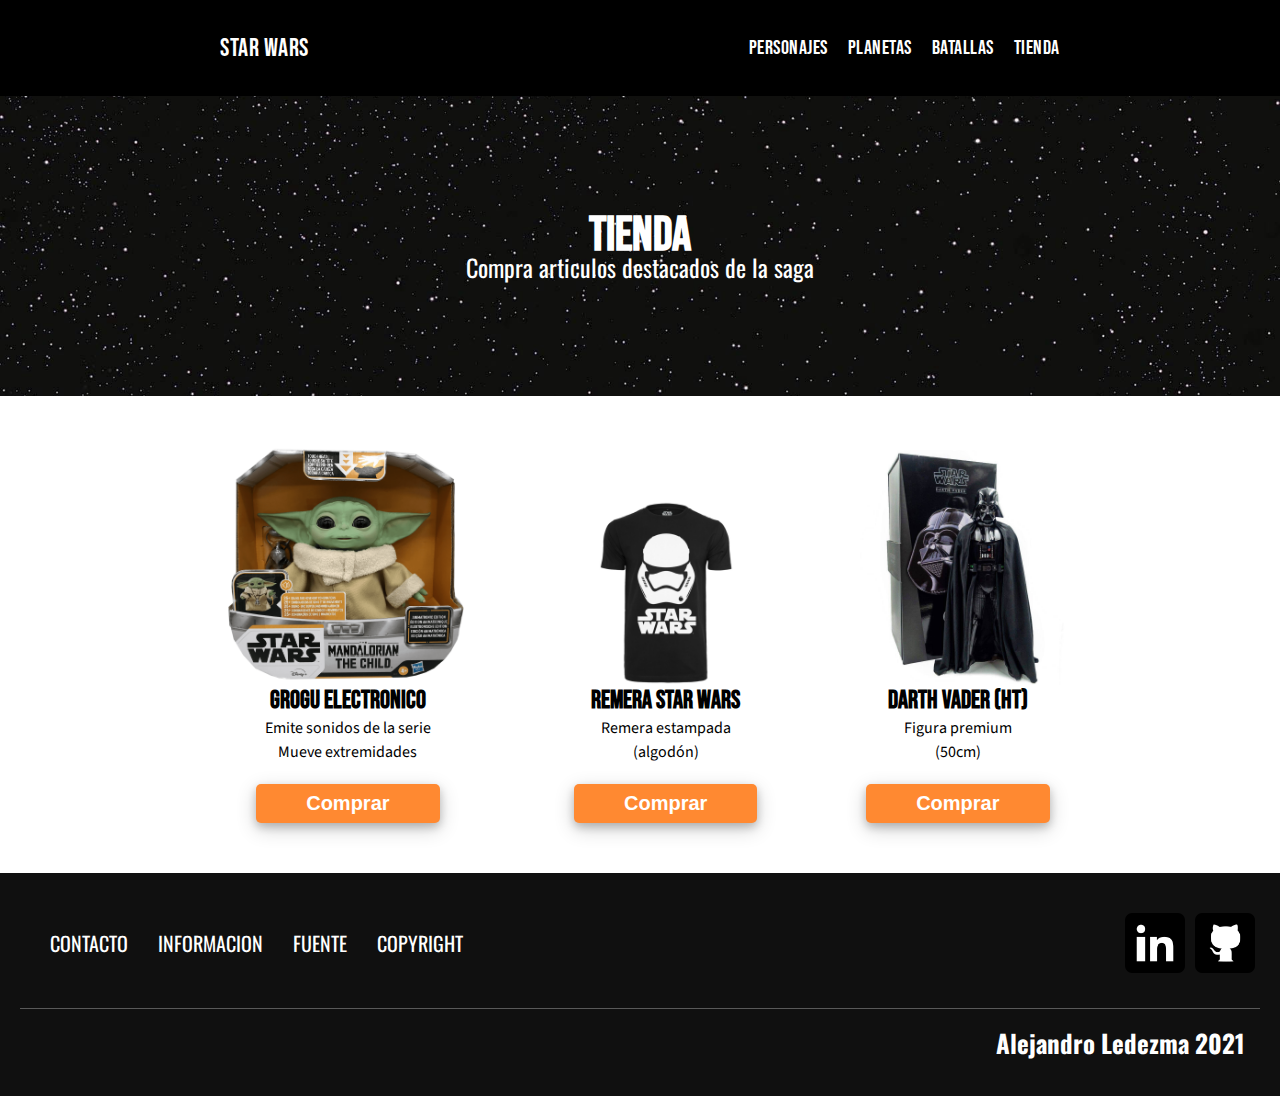
<file: productos.html>
<!DOCTYPE html>
<html lang="en">
<head>
    <meta charset="UTF-8">
    <meta http-equiv="X-UA-Compatible" content="IE=edge">
    <meta name="viewport" content="width=device-width, initial-scale=1.0">
    <meta name="description" content="Star Wars">
    <meta name="keywords" content="star wars, darth vader, obi-wan, Skywalker, la fuerza, yoda, planetas, batallas">
    <link rel="icon" type="image/png" href="img/storm.png">
    <link rel="preconnect" href="https://fonts.googleapis.com">
    <link rel="preconnect" href="https://fonts.gstatic.com" crossorigin>
    <link href="https://fonts.googleapis.com/css2?family=Bebas+Neue&display=swap" rel="stylesheet">
    <link href="https://fonts.googleapis.com/css2?family=Oswald:wght@300&display=swap" rel="stylesheet">
    <link href="https://fonts.googleapis.com/css2?family=Source+Sans+Pro&display=swap" rel="stylesheet">
    <link rel="stylesheet" href="/sass-live-compiler/estilos/main.css">
    
    <title>Tienda | Star Wars</title>
</head>
    <body>
        <header class="header">
            <a href="index.html" class="header_logo">Star Wars</a>
            <nav class="nav">
                <ul class="nav_ul">
                    <li class="nav_ul_li"><a href="personajes.html"> Personajes</a></li>
                    <li class="nav_ul_li"><a href="planetas.html"> Planetas</a></li>
                    <li class="nav_ul_li"><a href="batallas.html"> Batallas</a></li>
                    <li class="nav_ul_li"><a href="productos.html"> Tienda</a></li>
                </ul>
            </nav>
        </header>
        <main class="main_personajes">
            <img src="img/sw b.jpeg" alt="">
          <div class="main_personajes_texto">
            <h1 class="main_personajes_h1_black">TIENDA</h1>
            <P class="main_personajes_p_black">Compra articulos destacados de la saga</P>
          </div>
      </main>

        <!--inicio de cards-->
       
        <section class="flex-product">
            <div class="img-product">
                <img src="img/grogu.png" alt="shoes" class="borderImage">
                <h3 class="img-product-h3">Grogu electronico</h3>
                <p class="itemsProduct">Emite sonidos de la serie <br> Mueve extremidades</p>
                <button name="boton" class="botonDeco2">Comprar</button>
            </div>
            <div class="img-product">
                <img src="/img/tshirt-star-wars-trooper.jpg" alt="reloj" class="borderImage">
                <h3 class="img-product-h3">Remera Star Wars</h3>
                <p class="itemsProduct">Remera estampada <br> (algodón)</p>
                <button name="boton" class="botonDeco2">Comprar</button>
            </div>
            <div class="img-product">
                <img src="/img/128305787_406697887140821_6340202350854124208_n_66ce159f716f427a93abf21bd7b5f5b5.jpg" alt="remera" class="borderImage">
                <h3 class="img-product-h3">Darth Vader (HT)</h3>
                <p class="itemsProduct">Figura premium <br> (50cm)</p>
                <button name="boton" class="botonDeco2">Comprar</button>
            </div>
        </section>
        <footer class="footer">
            <div class="footer_div">
                <ul class="footer_div_ul">
                    <li class="footer_div_li">CONTACTO</li>
                    <li class="footer_div_li">INFORMACION</li>
                    <li class="footer_div_li">FUENTE</li>
                    <li class="footer_div_li">COPYRIGHT</li>
                </ul>
                <div class="footer_div" >
                    <img class="footer-icon" src="img/linkedin.png" alt="Linkedin">
                    <img class="footer-icon" src="img/github.png" alt="">
                </div>
            </div>
            <div class="footer_div2" id="footer-name">
                <h5>Alejandro Ledezma 2021</h5>
            </div>
        </footer>
    </body> 
</html>
</file>
<file: sass-live-compiler/estilos/main.css>
/* batallas*/
@import url("https://fonts.googleapis.com/css2?family=Poppins:wght@200;300;400;600&display=swap");
.batallas-vs {
  width: 100%;
  display: none;
}

.batallas-container {
  display: none;
}

.section1-batallas-mobile {
  display: -webkit-box;
  display: -ms-flexbox;
  display: flex;
  text-align: center;
  margin-top: 20px;
  font-family: 'Bebas Neue', cursive;
  -webkit-box-align: center;
      -ms-flex-align: center;
          align-items: center;
  -webkit-box-pack: center;
      -ms-flex-pack: center;
          justify-content: center;
  font-size: 7vw;
}

.section1-batallas-mobile P {
  opacity: 60%;
  margin-left: 15px;
  margin-right: 15px;
}

.batallas-video {
  max-width: 560px;
  margin: auto;
}

.batallas-video-container {
  height: 0px;
  width: 100%;
  max-width: 560px;
  padding-top: 56.25%;
  position: relative;
}

.iframe-batallas {
  position: absolute;
  height: 100%;
  width: 100%;
  top: 0px;
  left: 0px;
}

.video-description {
  display: -webkit-box;
  display: -ms-flexbox;
  display: flex;
  -webkit-box-pack: center;
      -ms-flex-pack: center;
          justify-content: center;
  margin-right: auto;
  margin-left: auto;
  width: 90%;
  margin-top: 20px;
}

/*batallas mobile*/
.div-batallas-mobile {
  width: 100%;
  display: -webkit-box;
  display: -ms-flexbox;
  display: flex;
  -webkit-box-orient: vertical;
  -webkit-box-direction: normal;
      -ms-flex-direction: column;
          flex-direction: column;
  -webkit-box-pack: center;
      -ms-flex-pack: center;
          justify-content: center;
  -webkit-box-align: center;
      -ms-flex-align: center;
          align-items: center;
  text-align: center;
  background-color: black;
}

.div-batallas-mobile button {
  width: 80%;
  height: 100px;
  margin-top: 25px;
  text-decoration: none;
  list-style: none;
  background-color: #F08F0B;
  border-radius: 7px;
  border: none;
  margin-bottom: 3rem;
}

.div-batallas-mobile a {
  list-style-type: none;
  text-decoration: none;
  color: black;
  font-family: 'Bebas Neue', cursive;
  font-size: 1.8em;
}

.div-batallas-mobile-img {
  width: 50%;
}

.div-batallas-mobile-p {
  font-family: 'Bebas Neue', cursive;
  font-size: 2em;
  color: white;
  margin-top: 2rem;
}

.div-batallas-mobile-H5 {
  font-size: 2.1em;
  font-family: 'Bebas Neue', cursive;
  color: #F08F0B;
}

#div-batallas-mobile-text {
  width: 80%;
  text-align: start;
  font-family: 'Oswald', sans-serif;
  font-size: 1.5em;
  color: white;
  border-top: 1px solid #595959;
}

* {
  margin: 0;
  padding: 0px;
}

html {
  scroll-behavior: smooth;
}

/*navs*/
.nav_ul_li a {
  text-decoration: none;
  list-style-type: none;
  color: white;
}

/* index mobile */
.header {
  display: -webkit-box;
  display: -ms-flexbox;
  display: flex;
  -webkit-box-pack: justify;
      -ms-flex-pack: justify;
          justify-content: space-between;
  background-color: black;
  height: 5rem;
  color: white;
  font-family: 'Bebas Neue', cursive;
  font-size: 20px;
  letter-spacing: 0.5px;
}

.nav_ul_li {
  text-decoration: none;
  list-style-type: none;
  color: white;
  font-family: 'Bebas Neue', cursive;
}

a:hover {
  color: #f2ae0a;
}

.header_logo {
  font-size: 25px;
}

.header {
  display: -webkit-box;
  display: -ms-flexbox;
  display: flex;
  -webkit-box-pack: center;
      -ms-flex-pack: center;
          justify-content: center;
  -webkit-box-align: center;
      -ms-flex-align: center;
          align-items: center;
  -webkit-box-orient: vertical;
  -webkit-box-direction: normal;
      -ms-flex-direction: column;
          flex-direction: column;
  height: 8rem;
  padding: 3rem;
  text-align: center;
}

.nav_ul {
  display: -webkit-box;
  display: -ms-flexbox;
  display: flex;
  -webkit-box-orient: vertical;
  -webkit-box-direction: normal;
      -ms-flex-direction: column;
          flex-direction: column;
  margin-top: 25px;
}

.nav_ul li {
  margin-top: 8px;
}

.header .header_logo {
  text-decoration: none;
  color: white;
}

.main {
  display: -webkit-box;
  display: -ms-flexbox;
  display: flex;
  -webkit-box-orient: vertical;
  -webkit-box-direction: normal;
      -ms-flex-direction: column;
          flex-direction: column;
  -webkit-box-pack: center;
      -ms-flex-pack: center;
          justify-content: center;
  -webkit-box-align: center;
      -ms-flex-align: center;
          align-items: center;
  background-color: white;
  width: 100%;
  color: black;
}

.main_img {
  display: none;
}

.mobile_main_img {
  display: block;
  width: 30%;
}

.main_div {
  text-align: center;
  display: -webkit-box;
  display: -ms-flexbox;
  display: flex;
  -webkit-box-orient: vertical;
  -webkit-box-direction: normal;
      -ms-flex-direction: column;
          flex-direction: column;
  -webkit-box-align: center;
      -ms-flex-align: center;
          align-items: center;
}

.main_h1 {
  font-family: 'Bebas Neue', cursive;
}

.main_p {
  font-family: 'Oswald', sans-serif;
  width: 50%;
  font-size: 20px;
}

.boton-main {
  display: none;
}

.section_index_1 {
  width: 100%;
  background-color: black;
  padding-top: 4rem;
  padding-bottom: 4rem;
}

.div_index_1 {
  display: -webkit-box;
  display: -ms-flexbox;
  display: flex;
  -webkit-box-orient: vertical;
  -webkit-box-direction: normal;
      -ms-flex-direction: column;
          flex-direction: column;
  -webkit-box-align: center;
      -ms-flex-align: center;
          align-items: center;
}

.div_index_1 img {
  width: 70%;
  max-width: 500px;
  border-radius: 15px;
}

.div_index_1 h3 {
  width: 70%;
  max-width: 500px;
  font-size: 1.3em;
  margin: 10px 0 5px 0;
  color: #f2ae0a;
  font-family: 'Oswald', sans-serif;
}

.div_index_1 p {
  width: 70%;
  max-width: 500px;
  color: white;
  font-family: 'Sen', sans-serif;
  margin-bottom: 40px;
}

.section2, .section2_div {
  display: -webkit-box;
  display: -ms-flexbox;
  display: flex;
  -webkit-box-orient: vertical;
  -webkit-box-direction: normal;
      -ms-flex-direction: column;
          flex-direction: column;
  -webkit-box-align: center;
      -ms-flex-align: center;
          align-items: center;
  text-align: center;
  background-color: black;
  color: white;
}

/*footer*/
.footer {
  display: -webkit-box;
  display: -ms-flexbox;
  display: flex;
  -webkit-box-orient: vertical;
  -webkit-box-direction: normal;
      -ms-flex-direction: column;
          flex-direction: column;
  -webkit-box-pack: start;
      -ms-flex-pack: start;
          justify-content: flex-start;
  background-color: black;
  color: white;
  font-family: 'Oswald', sans-serif;
  padding: 50px;
  background-color: #101010;
}

.footer_div {
  margin-bottom: 15px;
}

#footer-name {
  border-top: 1px solid #595959;
  font-size: 30px;
}

.footer_div_li {
  list-style-type: none;
  display: -webkit-box;
  display: -ms-flexbox;
  display: flex;
  -webkit-box-pack: start;
      -ms-flex-pack: start;
          justify-content: flex-start;
  font-size: 20px;
}

.footer-icon {
  width: 70px;
  margin-top: 15px;
  display: -webkit-box;
  display: -ms-flexbox;
  display: flex;
  -webkit-box-pack: start;
      -ms-flex-pack: start;
          justify-content: flex-start;
}

/*personajes - cards*/
.body-personajes {
  margin: 0;
  font-family: "Raleway";
  font-size: 14px;
  font-weight: 500;
  -webkit-font-smoothing: antialiased;
  background-color: black;
}

.title {
  font-family: "Raleway";
  font-size: 24px;
  font-weight: 700;
  color: white;
  text-align: center;
}

p {
  line-height: 1.5em;
}

h1 + p, p + p {
  margin-top: 10px;
}

.container {
  padding: 40px 80px;
  display: -webkit-box;
  display: -ms-flexbox;
  display: flex;
  -ms-flex-wrap: wrap;
      flex-wrap: wrap;
  -webkit-box-pack: center;
      -ms-flex-pack: center;
          justify-content: center;
  font-family: 'Bebas Neue', cursive;
}

.card-wrap {
  margin: 10px;
  -webkit-transform: perspective(800px);
          transform: perspective(800px);
  -webkit-transform-style: preserve-3d;
          transform-style: preserve-3d;
  cursor: pointer;
}

.card-wrap:hover .card-info {
  -webkit-transform: translateY(0);
          transform: translateY(0);
}

.card-wrap:hover .card-info p {
  opacity: 1;
}

.card-wrap:hover .card-info, .card-wrap:hover .card-info p {
  -webkit-transition: 0.6s cubic-bezier(0.23, 1, 0.32, 1);
  transition: 0.6s cubic-bezier(0.23, 1, 0.32, 1);
}

.card-wrap:hover .card-info:after {
  -webkit-transition: 5s cubic-bezier(0.23, 1, 0.32, 1);
  transition: 5s cubic-bezier(0.23, 1, 0.32, 1);
  opacity: 1;
  -webkit-transform: translateY(0);
          transform: translateY(0);
}

.card-wrap:hover .card-bg {
  -webkit-transition: 0.6s cubic-bezier(0.23, 1, 0.32, 1), opacity 5s cubic-bezier(0.23, 1, 0.32, 1);
  transition: 0.6s cubic-bezier(0.23, 1, 0.32, 1), opacity 5s cubic-bezier(0.23, 1, 0.32, 1);
  opacity: 0.8;
}

.card-wrap:hover .card {
  -webkit-transition: 0.6s cubic-bezier(0.23, 1, 0.32, 1), -webkit-box-shadow 2s cubic-bezier(0.23, 1, 0.32, 1);
  transition: 0.6s cubic-bezier(0.23, 1, 0.32, 1), -webkit-box-shadow 2s cubic-bezier(0.23, 1, 0.32, 1);
  transition: 0.6s cubic-bezier(0.23, 1, 0.32, 1), box-shadow 2s cubic-bezier(0.23, 1, 0.32, 1);
  transition: 0.6s cubic-bezier(0.23, 1, 0.32, 1), box-shadow 2s cubic-bezier(0.23, 1, 0.32, 1), -webkit-box-shadow 2s cubic-bezier(0.23, 1, 0.32, 1);
  -webkit-box-shadow: rgba(255, 255, 255, 0.2) 0 0 40px 5px, white 0 0 0 1px, rgba(0, 0, 0, 0.66) 0 30px 60px 0, inset #333 0 0 0 5px, inset white 0 0 0 6px;
          box-shadow: rgba(255, 255, 255, 0.2) 0 0 40px 5px, white 0 0 0 1px, rgba(0, 0, 0, 0.66) 0 30px 60px 0, inset #333 0 0 0 5px, inset white 0 0 0 6px;
}

.card {
  position: relative;
  -webkit-box-flex: 0;
      -ms-flex: 0 0 240px;
          flex: 0 0 240px;
  width: 240px;
  height: 320px;
  /*
    background-color: #333;*/
  overflow: hidden;
  border-radius: 10px;
  /*box-shadow: rgba(0, 0, 0, 0.66) 0 30px 60px 0, inset #333 0 0 0 5px, inset rgba(255, 255, 255, 0.5) 0 0 0 6px;*/
  -webkit-transition: 1s cubic-bezier(0.445, 0.05, 0.55, 0.95);
  transition: 1s cubic-bezier(0.445, 0.05, 0.55, 0.95);
}

.card-bg {
  /*opacity: 0.5;*/
  position: absolute;
  top: -20px;
  left: -20px;
  width: 100%;
  height: 100%;
  padding: 20px;
  background-repeat: no-repeat;
  background-position: center;
  background-size: cover;
  -webkit-transition: 1s cubic-bezier(0.445, 0.05, 0.55, 0.95), opacity 5s 1s cubic-bezier(0.445, 0.05, 0.55, 0.95);
  transition: 1s cubic-bezier(0.445, 0.05, 0.55, 0.95), opacity 5s 1s cubic-bezier(0.445, 0.05, 0.55, 0.95);
  pointer-events: none;
}

.card-info {
  padding: 20px;
  position: absolute;
  bottom: 0;
  color: #fff;
  -webkit-transform: translateY(40%);
          transform: translateY(40%);
  -webkit-transition: 0.6s 1.6s cubic-bezier(0.215, 0.61, 0.355, 1);
  transition: 0.6s 1.6s cubic-bezier(0.215, 0.61, 0.355, 1);
}

.card-info p {
  font-size: 1.2rem;
  font-family: 'Oswald', sans-serif;
  opacity: 0;
  text-shadow: black 0 2px 3px;
  -webkit-transition: 0.6s 1.6s cubic-bezier(0.215, 0.61, 0.355, 1);
  transition: 0.6s 1.6s cubic-bezier(0.215, 0.61, 0.355, 1);
}

.card-info * {
  position: relative;
  z-index: 1;
}

.card-info:after {
  content: "";
  position: absolute;
  top: 0;
  left: 0;
  z-index: 0;
  width: 100%;
  height: 100%;
  background-image: -webkit-gradient(linear, left top, left bottom, from(transparent), to(rgba(0, 0, 0, 0.6)));
  background-image: linear-gradient(to bottom, transparent 0%, rgba(0, 0, 0, 0.6) 100%);
  background-blend-mode: overlay;
  opacity: 0;
  -webkit-transform: translateY(100%);
          transform: translateY(100%);
  -webkit-transition: 5s 1s cubic-bezier(0.445, 0.05, 0.55, 0.95);
  transition: 5s 1s cubic-bezier(0.445, 0.05, 0.55, 0.95);
}

.card-info h1 {
  font-family: "Playfair Display";
  font-size: 36px;
  font-weight: 700;
  text-shadow: rgba(0, 0, 0, 0.5) 0 10px 10px;
}

.main_personajes {
  max-width: 100vw;
  position: relative;
  display: -webkit-box;
  display: -ms-flexbox;
  display: flex;
  -webkit-box-orient: vertical;
  -webkit-box-direction: normal;
      -ms-flex-direction: column;
          flex-direction: column;
  -webkit-box-align: center;
      -ms-flex-align: center;
          align-items: center;
  -webkit-box-pack: center;
      -ms-flex-pack: center;
          justify-content: center;
}

.main_personajes img {
  width: 100%;
  height: 300px;
  -o-object-fit: cover;
     object-fit: cover;
}

.main_personajes_texto {
  text-align: center;
  position: absolute;
}

.main_personajes_h1_black {
  font-family: 'Bebas Neue', cursive;
  font-size: 3rem;
  color: white;
}

.main_personajes_p_black {
  font-family: 'Oswald', sans-serif;
  font-size: 1.5rem;
  margin-top: -15px;
  color: white;
}

.main_personajes_h1 {
  font-family: 'Bebas Neue', cursive;
  font-size: 3rem;
  color: black;
}

.main_personajes_p {
  font-family: 'Oswald', sans-serif;
  font-size: 1.5rem;
  margin-top: -15px;
  color: black;
}

/*planetas*/
.body_container {
  background-color: white;
  display: none;
  -webkit-box-pack: center;
      -ms-flex-pack: center;
          justify-content: center;
  -webkit-box-orient: vertical;
  -webkit-box-direction: normal;
      -ms-flex-direction: column;
          flex-direction: column;
  -webkit-box-align: center;
      -ms-flex-align: center;
          align-items: center;
  overflow: hidden;
  /*height: 100vh;*/
}

.body_container .options {
  display: -webkit-box;
  display: -ms-flexbox;
  display: flex;
  -webkit-box-orient: horizontal;
  -webkit-box-direction: normal;
      -ms-flex-direction: row;
          flex-direction: row;
  -webkit-box-align: stretch;
      -ms-flex-align: stretch;
          align-items: stretch;
  overflow: hidden;
  min-width: 600px;
  max-width: 900px;
  width: calc(100% - 100px);
  height: 400px;
  margin-top: 80px;
}

.body_container .options .option {
  position: relative;
  overflow: hidden;
  min-width: 60px;
  margin: 10px;
  background: var(--optionBackground, var(--defaultBackground, #E6E9ED));
  background-size: auto 120%;
  background-position: center;
  cursor: pointer;
  -webkit-transition: 0.5s cubic-bezier(0.05, 0.61, 0.41, 0.95);
  transition: 0.5s cubic-bezier(0.05, 0.61, 0.41, 0.95);
}

.body_container .options .option.active {
  -webkit-box-flex: 10000;
      -ms-flex-positive: 10000;
          flex-grow: 10000;
  -webkit-transform: scale(1);
          transform: scale(1);
  max-width: 600px;
  margin: 0px;
  border-radius: 40px;
  background-size: auto 100%;
  border: 5px solid #CACACA;
}

.body_container .options .option:not(.active) {
  -webkit-box-flex: 1;
      -ms-flex-positive: 1;
          flex-grow: 1;
  border-radius: 30px;
}

.body_container .options .option .label {
  display: -webkit-box;
  display: -ms-flexbox;
  display: flex;
  position: absolute;
  right: 0px;
  height: 40px;
  -webkit-transition: 0.5s cubic-bezier(0.05, 0.61, 0.41, 0.95);
  transition: 0.5s cubic-bezier(0.05, 0.61, 0.41, 0.95);
}

.body_container .options .option:not(.active) .label {
  bottom: 10px;
  left: 10px;
}

.body_container .options .option.active .label {
  bottom: 20px;
  left: 20px;
}

.body_container .options .option .label .icon {
  display: -webkit-box;
  display: -ms-flexbox;
  display: flex;
  -webkit-box-orient: horizontal;
  -webkit-box-direction: normal;
      -ms-flex-direction: row;
          flex-direction: row;
  -webkit-box-pack: center;
      -ms-flex-pack: center;
          justify-content: center;
  -webkit-box-align: center;
      -ms-flex-align: center;
          align-items: center;
  min-width: 40px;
  max-width: 40px;
  height: 40px;
  border-radius: 100%;
  /*background: #FFF;*/
  color: var(--defaultBackground);
}

.body_container .options .option .label .info {
  display: -webkit-box;
  display: -ms-flexbox;
  display: flex;
  -webkit-box-orient: vertical;
  -webkit-box-direction: normal;
      -ms-flex-direction: column;
          flex-direction: column;
  -webkit-box-pack: center;
      -ms-flex-pack: center;
          justify-content: center;
  margin-left: 10px;
  color: #fff;
  white-space: pre;
}

.body_container .options .option .label .info > div {
  position: relative;
  -webkit-transition: 0.5s cubic-bezier(0.05, 0.61, 0.41, 0.95), opacity 0.5s ease-out;
  transition: 0.5s cubic-bezier(0.05, 0.61, 0.41, 0.95), opacity 0.5s ease-out;
}

.body_container .options .option .label .info .main_planetas {
  font-weight: normal;
  font-size: 1rem;
  text-transform: uppercase;
}

.main_planetas {
  color: white;
  font-family: 'Bebas Neue', cursive;
}

.sub {
  color: white;
  font-family: 'Oswald', sans-serif;
}

.info {
  background-color: rgba(5, 5, 5, 0.7);
  color: white;
  border-radius: 10px;
  padding: 15px;
}

.body_container .options .option .label .info .sub {
  -webkit-transition-delay: 0.1s;
          transition-delay: 0.1s;
  font-size: 0.8rem;
  text-transform: uppercase;
}

.body_container .options .option:nth-child(1) {
  --defaultBackground:#ED5565;
}

.body_container .options .option:nth-child(2) {
  --defaultBackground:#FC6E51;
}

.body_container .options .option:nth-child(3) {
  --defaultBackground:#FFCE54;
}

.body_container .options .option:nth-child(4) {
  --defaultBackground:#2ECC71;
}

.body_container .options .option:nth-child(5) {
  --defaultBackground:#5D9CEC;
}

.body_container .options .option:nth-child(6) {
  --defaultBackground:#AC92EC;
}

@media screen and (max-width: 718px) {
  .body_container .options {
    min-width: 520px;
  }
  .body_container .options .option:nth-child(5) {
    display: none;
  }
}

@media screen and (max-width: 638px) {
  .body_container .options {
    min-width: 440px;
  }
  .body_container .options .option:nth-child(4) {
    display: none;
  }
}

@media screen and (max-width: 558px) {
  .body_container .options {
    min-width: 360px;
  }
  .body_container .options .option:nth-child(3) {
    display: none;
  }
}

.info-planetas {
  margin-top: 70px;
  width: 80vw;
  margin-left: auto;
  margin-right: auto;
}

.info-planetas .info-planetas-h5 {
  font-family: 'Bebas Neue', cursive;
  font-size: 30px;
}

.info-planetas-container {
  background-color: #d9d9d9;
  background-image: linear-gradient(315deg, #d9d9d9 0%, #f6f2f2 74%);
  /*background: linear-gradient(to top, rgba(0,0,0,0.8) 0%, rgba(0,0,0,0) 100%)*/
  padding-bottom: 5rem;
}

.info-planetas .info-planetas-img {
  width: 100%;
  height: auto;
  border-radius: 10px;
}

.infor-planetas-p {
  font-family: 'Source Sans Pro', sans-serif;
  font-size: 1.2rem;
}

.info-planetas-desktop {
  display: none;
}

.info-planetas {
  width: 50vw;
  display: -webkit-box;
  display: -ms-flexbox;
  display: flex;
  -webkit-box-orient: vertical;
  -webkit-box-direction: normal;
      -ms-flex-direction: column;
          flex-direction: column;
  -webkit-box-pack: center;
      -ms-flex-pack: center;
          justify-content: center;
  margin-left: auto;
  margin-right: auto;
  margin-top: 15px;
}

.info-planetas .info-planetas-img {
  width: 100%;
  height: auto;
  border-radius: 10px;
  margin-top: 50px;
}

.test {
  display: none;
  width: 200px;
  -webkit-box-pack: center;
      -ms-flex-pack: center;
          justify-content: center;
  margin-left: 37vw;
  margin-right: auto;
  margin-top: 80px;
  padding-top: 60px;
}

.info-planetas-desktop {
  width: 50vw;
  display: -webkit-box;
  display: -ms-flexbox;
  display: flex;
  -webkit-box-orient: vertical;
  -webkit-box-direction: normal;
      -ms-flex-direction: column;
          flex-direction: column;
  -webkit-box-pack: center;
      -ms-flex-pack: center;
          justify-content: center;
  margin-left: auto;
  margin-right: auto;
  margin-top: 15px;
}

/*productos*/
.itemsProduct {
  font-family: 'Source Sans Pro', sans-serif;
}

.flex-product {
  display: -webkit-box;
  display: -ms-flexbox;
  display: flex;
  -webkit-box-orient: vertical;
  -webkit-box-direction: normal;
      -ms-flex-direction: column;
          flex-direction: column;
  -ms-flex-pack: distribute;
      justify-content: space-around;
  width: 100%;
}

.img-product {
  display: -webkit-box;
  display: -ms-flexbox;
  display: flex;
  -webkit-box-orient: vertical;
  -webkit-box-direction: normal;
      -ms-flex-direction: column;
          flex-direction: column;
  -ms-flex-wrap: nowrap;
      flex-wrap: nowrap;
  -ms-flex-line-pack: center;
      align-content: center;
  -webkit-box-pack: center;
      -ms-flex-pack: center;
          justify-content: center;
  -webkit-box-align: center;
      -ms-flex-align: center;
          align-items: center;
  margin: 50px 15px;
}

.img-product img {
  width: 200px;
}

.img-product-h3 {
  font-family: 'Bebas Neue', cursive;
  font-size: 25px;
}

.img-product p {
  text-align: center;
}

.img-product button {
  margin-top: 20px;
  -ms-flex-line-pack: center;
      align-content: center;
}

.botonDeco2 {
      grid-template-areas: boton;
  background-color: #FF8931;
  -webkit-transition: all;
  transition: all;
  border: none;
  color: white;
  padding: 8px 50px;
  text-align: center;
  text-decoration: none;
  display: inline-block;
  font-size: 20px;
  border-radius: 5px;
  font-weight: 600;
  -webkit-box-shadow: 0 4px 8px 0 rgba(0, 0, 0, 0.2), 0 6px 20px 0 rgba(0, 0, 0, 0.19);
          box-shadow: 0 4px 8px 0 rgba(0, 0, 0, 0.2), 0 6px 20px 0 rgba(0, 0, 0, 0.19);
}

.botonDeco2:hover {
  opacity: 80%;
}

/*mobile*/
@media screen and (min-width: 300px) {
  /*main*/
  .header_logo {
    font-size: 25px;
  }
  .header {
    display: -webkit-box;
    display: -ms-flexbox;
    display: flex;
    -webkit-box-pack: center;
        -ms-flex-pack: center;
            justify-content: center;
    -webkit-box-align: center;
        -ms-flex-align: center;
            align-items: center;
    -webkit-box-orient: vertical;
    -webkit-box-direction: normal;
        -ms-flex-direction: column;
            flex-direction: column;
    height: 8rem;
    padding: 3rem;
    text-align: center;
  }
  .nav_ul {
    display: -webkit-box;
    display: -ms-flexbox;
    display: flex;
    -webkit-box-orient: vertical;
    -webkit-box-direction: normal;
        -ms-flex-direction: column;
            flex-direction: column;
    margin-top: 25px;
  }
  .nav_ul li {
    margin-top: 8px;
  }
  .header .header_logo {
    text-decoration: none;
    color: white;
  }
  .main {
    margin: 3rem 0 3rem 0;
  }
  .section1 {
    display: -webkit-box;
    display: -ms-flexbox;
    display: flex;
    -webkit-box-orient: vertical;
    -webkit-box-direction: normal;
        -ms-flex-direction: column;
            flex-direction: column;
    margin-right: 20px;
    margin-left: 20px;
  }
  /*fin main*/
  .info-planetas-desktop {
    display: none;
  }
  .body_container {
    display: none;
  }
  #planetas-desktop {
    display: none;
  }
}

/*tablet*/
@media screen and (min-width: 720px) {
  .header {
    display: -webkit-box;
    display: -ms-flexbox;
    display: flex;
    -webkit-box-pack: center;
        -ms-flex-pack: center;
            justify-content: center;
    -webkit-box-align: center;
        -ms-flex-align: center;
            align-items: center;
    -webkit-box-orient: vertical;
    -webkit-box-direction: normal;
        -ms-flex-direction: column;
            flex-direction: column;
    height: 7rem;
    padding: 0;
  }
  .header_logo {
    margin-bottom: 20px;
  }
  .nav_ul {
    display: -webkit-box;
    display: -ms-flexbox;
    display: flex;
    -webkit-box-orient: horizontal;
    -webkit-box-direction: normal;
        -ms-flex-direction: row;
            flex-direction: row;
    margin-top: 0;
    width: 100%;
    -webkit-box-pack: center;
        -ms-flex-pack: center;
            justify-content: center;
    gap: 50px;
  }
  .nav_ul li {
    text-align: center;
  }
  .header .header_logo {
    text-decoration: none;
    color: white;
  }
  .section1 {
    display: -webkit-box;
    display: -ms-flexbox;
    display: flex;
    gap: 10px;
    -webkit-box-align: center;
        -ms-flex-align: center;
            align-items: center;
    margin: 5rem 0;
    width: 100%;
    -webkit-box-orient: horizontal;
    -webkit-box-direction: normal;
        -ms-flex-direction: row;
            flex-direction: row;
  }
  .main_img {
    display: none;
  }
  .mobile_main_img {
    display: block;
  }
  .section1 .section1_img {
    width: 200px;
  }
  .footer {
    display: -webkit-box;
    display: -ms-flexbox;
    display: flex;
    -webkit-box-orient: vertical;
    -webkit-box-direction: normal;
        -ms-flex-direction: column;
            flex-direction: column;
    text-align: center;
    background-color: black;
    color: white;
    font-family: 'Oswald', sans-serif;
    padding: 20px;
    background-color: #101010;
  }
  .footer_div {
    margin-bottom: 15px;
    display: -webkit-box;
    display: -ms-flexbox;
    display: flex;
    -webkit-box-pack: justify;
        -ms-flex-pack: justify;
            justify-content: space-between;
    -webkit-box-align: center;
        -ms-flex-align: center;
            align-items: center;
  }
  #topFooter {
    border-top: 1px solid #595959;
  }
  #footer-name {
    border-top: 1px solid #595959;
    font-size: 30px;
    padding: 15px;
    display: -webkit-box;
    display: -ms-flexbox;
    display: flex;
    -webkit-box-pack: end;
        -ms-flex-pack: end;
            justify-content: flex-end;
  }
  .footer_div_ul {
    display: -webkit-box;
    display: -ms-flexbox;
    display: flex;
  }
  .footer_div_li {
    list-style-type: none;
    display: -webkit-box;
    display: -ms-flexbox;
    display: flex;
    font-size: 20px;
    margin-left: 30px;
  }
  .footer-icon {
    width: 70px;
    display: -webkit-box;
    display: -ms-flexbox;
    display: flex;
    -webkit-box-pack: start;
        -ms-flex-pack: start;
            justify-content: flex-start;
  }
}

/*desktop*/
@media screen and (min-width: 960px) {
  .header {
    display: -webkit-box;
    display: -ms-flexbox;
    display: flex;
    -webkit-box-pack: center;
        -ms-flex-pack: center;
            justify-content: center;
    -webkit-box-align: center;
        -ms-flex-align: center;
            align-items: center;
    -webkit-box-orient: horizontal;
    -webkit-box-direction: normal;
        -ms-flex-direction: row;
            flex-direction: row;
    height: 6rem;
  }
  .nav_ul {
    display: -webkit-box;
    display: -ms-flexbox;
    display: flex;
    margin: 0;
  }
  .header .header_logo {
    text-decoration: none;
    color: white;
  }
  .header_logo {
    margin-bottom: 0;
  }
  .nav {
    display: -webkit-box;
    display: -ms-flexbox;
    display: flex;
  }
  .nav_ul {
    display: -webkit-box;
    display: -ms-flexbox;
    display: flex;
    gap: 20px;
  }
  .nav_ul li {
    margin: 0;
  }
  .main {
    display: -webkit-box;
    display: -ms-flexbox;
    display: flex;
    -webkit-box-orient: horizontal;
    -webkit-box-direction: normal;
        -ms-flex-direction: row;
            flex-direction: row;
    -ms-flex-line-pack: center;
        align-content: center;
    -webkit-box-align: center;
        -ms-flex-align: center;
            align-items: center;
    margin: 0;
  }
  .main_div {
    width: 45%;
    display: -webkit-box;
    display: -ms-flexbox;
    display: flex;
    -webkit-box-orient: vertical;
    -webkit-box-direction: normal;
        -ms-flex-direction: column;
            flex-direction: column;
    -webkit-box-align: end;
        -ms-flex-align: end;
            align-items: flex-end;
    -webkit-box-align: center;
        -ms-flex-align: center;
            align-items: center;
  }
  .boton-main {
    display: initial;
  }
  .main_p {
    width: 50%;
    text-align: center;
    display: -webkit-box;
    display: -ms-flexbox;
    display: flex;
  }
  .main_h1 {
    font-size: 60px;
  }
  .main_img {
    display: block;
  }
  .mobile_main_img {
    display: none;
  }
  .boton-main {
    margin-top: 20px;
    background-color: black;
    color: white;
    letter-spacing: 3px;
    border-radius: 15px;
    font-family: 'Bebas Neue', cursive;
    font-weight: 600;
    font-size: 25px;
    -webkit-box-shadow: 0 4px 8px 0 rgba(0, 0, 0, 0.2), 0 6px 20px 0 rgba(0, 0, 0, 0.19);
            box-shadow: 0 4px 8px 0 rgba(0, 0, 0, 0.2), 0 6px 20px 0 rgba(0, 0, 0, 0.19);
    height: 120px;
    width: 380px;
    cursor: pointer;
  }
  .boton-main .boton_img {
    width: 120px;
  }
  .boton_img {
    -webkit-animation-name: phone;
            animation-name: phone;
    -webkit-animation: movimiento 0.9s linear infinite;
            animation: movimiento 0.9s linear infinite;
  }
  @-webkit-keyframes movimiento {
    0% {
      -webkit-transform: translateY(0);
              transform: translateY(0);
    }
    50% {
      -webkit-transform: translateY(10px);
              transform: translateY(10px);
    }
    100% {
      -webkit-transform: translateY(0);
              transform: translateY(0);
    }
  }
  @keyframes movimiento {
    0% {
      -webkit-transform: translateY(0);
              transform: translateY(0);
    }
    50% {
      -webkit-transform: translateY(10px);
              transform: translateY(10px);
    }
    100% {
      -webkit-transform: translateY(0);
              transform: translateY(0);
    }
  }
  .boton-main:hover {
    -webkit-text-stroke: black;
    background-size: 100px 200px;
    background-position: center;
    background: url(/img/gif.gif);
    -webkit-background-fill-color: transparent;
    -webkit-background-clip: padding-box;
    background-position-y: 50%;
    background-position-x: 50%;
  }
  .buttons-batallas {
    display: -webkit-box;
    display: -ms-flexbox;
    display: flex;
    -webkit-box-pack: center;
        -ms-flex-pack: center;
            justify-content: center;
    -ms-flex-wrap: wrap;
        flex-wrap: wrap;
    width: 90%;
    margin-right: auto;
    margin-left: auto;
    row-gap: 20px;
    -webkit-column-gap: 20px;
            column-gap: 20px;
  }
  #obi-maul:hover {
    color: #f2ae0a;
    background-size: 100px 200px;
    background-position: center;
    -webkit-background-fill-color: transparent;
    -webkit-background-clip: padding-box;
    background-position-y: 50%;
    background-position-x: 50%;
    background: url(https://c.tenor.com/CGMQPHrE7VoAAAAC/lightsaber-duel.gif);
  }
  #obi-grev:hover {
    color: #f2ae0a;
    background-size: 100px 200px;
    background-position: center;
    -webkit-background-fill-color: transparent;
    -webkit-background-clip: padding-box;
    background-position-y: 50%;
    background-position-x: 50%;
    background: url(https://c.tenor.com/bvd6ARM1T5YAAAAC/star-wars-droid-general.gif);
  }
  #an-dooku:hover {
    color: #f2ae0a;
    background-size: 100px 200px;
    background-position: center;
    -webkit-background-fill-color: transparent;
    -webkit-background-clip: padding-box;
    background-position-y: 50%;
    background-position-x: 50%;
    background: url(https://steamuserimages-a.akamaihd.net/ugc/88218791285764804/7AEFA76AD2D99488E56BD770D7405DD60AB30C81/?imw=5000&imh=5000&ima=fit&impolicy=Letterbox&imcolor=%23000000&letterbox=false);
  }
  #mace-sid:hover {
    color: #f2ae0a;
    background-size: 100px 200px;
    background-position: center;
    -webkit-background-fill-color: transparent;
    -webkit-background-clip: padding-box;
    background-position-y: 50%;
    background-position-x: 50%;
    background: url(https://64.media.tumblr.com/2fed2e40ff9bfd47b8c798ffe7b23ae6/e8739f792fd4094b-19/s540x810/bebadcc0d00262c4cc25220fb9a2bb281dcc15a1.gifv);
  }
  #yoda-sid:hover {
    color: #f2ae0a;
    background-size: 100px 200px;
    background-position: center;
    -webkit-background-fill-color: transparent;
    -webkit-background-clip: padding-box;
    background-position-y: 50%;
    background-position-x: 50%;
    background: url(https://64.media.tumblr.com/7ae6e1e737f4b4e4463752193ebd400a/tumblr_pv0pd34wb61w4t7wqo3_540.gifv);
  }
  #obi-an:hover {
    color: #f2ae0a;
    background-size: 100px 200px;
    background-position: center;
    -webkit-background-fill-color: transparent;
    -webkit-background-clip: padding-box;
    background-position-y: 50%;
    background-position-x: 50%;
    background: url(https://ic.pics.livejournal.com/elizabeth_hoot/8805604/196323/196323_original.gif);
  }
  #obi-vader:hover {
    color: #f2ae0a;
    background-size: 100px 200px;
    background-position: center;
    -webkit-background-fill-color: transparent;
    -webkit-background-clip: padding-box;
    background-position-y: 50%;
    background-position-x: 50%;
    background: url(https://i.pinimg.com/originals/41/9a/bf/419abf6f908dac4a042d9b43f7293934.gif);
  }
  #vader-sid:hover {
    color: #f2ae0a;
    background-size: 100px 200px;
    background-position: center;
    -webkit-background-fill-color: transparent;
    -webkit-background-clip: padding-box;
    background-position-y: 50%;
    background-position-x: 50%;
    background: url(https://img.wattpad.com/548422ea3a7ad9f499f844c398508687909edf46/[base64]);
  }
  .header {
    display: -webkit-box;
    display: -ms-flexbox;
    display: flex;
    -ms-flex-pack: distribute;
        justify-content: space-around;
  }
  .main {
    height: 80vh;
  }
  .section_index_1 {
    width: 100%;
    background-color: black;
    padding-top: 4rem;
    padding-bottom: 4rem;
    display: -webkit-box;
    display: -ms-flexbox;
    display: flex;
  }
  /* batallas*/
  .container-batallas-mobile {
    display: none;
  }
  .batallas-container {
    display: block;
  }
  .section1-batallas-mobile {
    display: none;
  }
  .batallas-video {
    display: none;
  }
  .batallas-vs {
    width: 100%;
    margin-left: auto;
    margin-right: auto;
    display: block;
  }
  .batallas-vs-img {
    display: -webkit-box;
    display: -ms-flexbox;
    display: flex;
    -webkit-box-pack: center;
        -ms-flex-pack: center;
            justify-content: center;
    -webkit-box-align: center;
        -ms-flex-align: center;
            align-items: center;
  }
  .batallas-container {
    background-color: black;
    margin: 100px;
    border-radius: 15px;
    -webkit-box-shadow: 10px 10px 20px black;
            box-shadow: 10px 10px 20px black;
  }
  .batallas-vs-img img {
    width: 30%;
    -webkit-transition: -webkit-transform .5s ease;
    transition: -webkit-transform .5s ease;
    transition: transform .5s ease;
    transition: transform .5s ease, -webkit-transform .5s ease;
  }
  .batallas-vs-img img:hover {
    -webkit-transform: scale(1.1);
            transform: scale(1.1);
    -webkit-transition: -webkit-transform .5s ease;
    transition: -webkit-transform .5s ease;
    transition: transform .5s ease;
    transition: transform .5s ease, -webkit-transform .5s ease;
  }
  .batallas-audio {
    width: 80%;
    margin-right: auto;
    margin-left: auto;
    display: -webkit-box;
    display: -ms-flexbox;
    display: flex;
    -ms-flex-pack: distribute;
        justify-content: space-around;
    border-bottom: 1px solid #595959;
    padding: 1rem 0 1rem 0;
  }
  .batallas-audio-cont {
    display: -webkit-box;
    display: -ms-flexbox;
    display: flex;
    -webkit-box-orient: vertical;
    -webkit-box-direction: normal;
        -ms-flex-direction: column;
            flex-direction: column;
    -webkit-box-align: center;
        -ms-flex-align: center;
            align-items: center;
  }
  .batallas-audio-desc {
    color: white;
    font-family: 'Oswald', sans-serif;
    font-size: 25px;
    text-align: center;
  }
  .text-battle {
    padding: 1.5rem;
    border-radius: 15px;
  }
  .batallas-vs-p {
    font-size: 3em;
    font-family: 'Bebas Neue', cursive;
    color: white;
    display: -webkit-box;
    display: -ms-flexbox;
    display: flex;
    -webkit-box-orient: vertical;
    -webkit-box-direction: normal;
        -ms-flex-direction: column;
            flex-direction: column;
    text-align: center;
    -webkit-transition: -webkit-transform .5s ease;
    transition: -webkit-transform .5s ease;
    transition: transform .5s ease;
    transition: transform .5s ease, -webkit-transform .5s ease;
  }
  .batallas-vs-p:hover {
    color: #f2ae0a;
    -webkit-transform: scale(1.1);
            transform: scale(1.1);
    -webkit-transition: -webkit-transform .5s ease;
    transition: -webkit-transform .5s ease;
    transition: transform .5s ease;
    transition: transform .5s ease, -webkit-transform .5s ease;
  }
  .batallas-vs-p_grey {
    font-size: 3em;
    font-family: 'Bebas Neue', cursive;
    display: -webkit-box;
    display: -ms-flexbox;
    display: flex;
    -webkit-box-orient: vertical;
    -webkit-box-direction: normal;
        -ms-flex-direction: column;
            flex-direction: column;
    text-align: center;
    color: gray;
  }
  .batallas-vs-thumb {
    text-align: center;
    font-family: 'Bebas Neue', cursive;
    font-size: 5rem;
    display: -webkit-box;
    display: -ms-flexbox;
    display: flex;
    -webkit-box-orient: vertical;
    -webkit-box-direction: normal;
        -ms-flex-direction: column;
            flex-direction: column;
  }
  .section1-batallas-mobile {
    display: none;
  }
  .batallas-video {
    display: -webkit-box;
    display: -ms-flexbox;
    display: flex;
    -webkit-box-orient: vertical;
    -webkit-box-direction: normal;
        -ms-flex-direction: column;
            flex-direction: column;
    background-color: black;
    border-radius: 15px;
    padding: 0px 50px 50px 50px;
    color: white;
  }
  .video-description {
    margin-right: auto;
    margin-left: auto;
    margin-left: 20px;
    font-size: 1.5rem;
    text-align: center;
    font-family: 'Oswald', sans-serif;
  }
  /*shop*/
  .flex-product {
    display: -webkit-box;
    display: -ms-flexbox;
    display: flex;
    -webkit-box-orient: horizontal;
    -webkit-box-direction: normal;
        -ms-flex-direction: row;
            flex-direction: row;
    -ms-flex-pack: distribute;
        justify-content: space-around;
    width: 75%;
    margin-left: auto;
    margin-right: auto;
    -webkit-box-align: end;
        -ms-flex-align: end;
            align-items: flex-end;
  }
  .img-product {
    display: -webkit-box;
    display: -ms-flexbox;
    display: flex;
    -webkit-box-orient: vertical;
    -webkit-box-direction: normal;
        -ms-flex-direction: column;
            flex-direction: column;
    -ms-flex-wrap: nowrap;
        flex-wrap: nowrap;
    -ms-flex-line-pack: center;
        align-content: center;
    -webkit-box-pack: center;
        -ms-flex-pack: center;
            justify-content: center;
    -webkit-box-align: center;
        -ms-flex-align: center;
            align-items: center;
    margin: 50px 15px;
  }
  .img-product img {
    width: 80%;
  }
  .img-product p {
    text-align: center;
  }
  .img-product button {
    margin-top: 20px;
    -ms-flex-line-pack: center;
        align-content: center;
  }
  .botonDeco2 {
        grid-template-areas: boton;
    background-color: #FF8931;
    -webkit-transition: all;
    transition: all;
    border: none;
    color: white;
    padding: 8px 50px;
    text-align: center;
    text-decoration: none;
    display: inline-block;
    font-size: 20px;
    border-radius: 5px;
    font-weight: 600;
    -webkit-box-shadow: 0 4px 8px 0 rgba(0, 0, 0, 0.2), 0 6px 20px 0 rgba(0, 0, 0, 0.19);
            box-shadow: 0 4px 8px 0 rgba(0, 0, 0, 0.2), 0 6px 20px 0 rgba(0, 0, 0, 0.19);
  }
  .body_container {
    display: -webkit-box;
    display: -ms-flexbox;
    display: flex;
    -webkit-box-pack: center;
        -ms-flex-pack: center;
            justify-content: center;
  }
  .botonDeco2:hover {
    opacity: 80%;
    cursor: pointer;
  }
  #planetas-desktop {
    display: block;
  }
  #planetas-mobile {
    display: none;
  }
  #footer-name {
    display: -webkit-box;
    display: -ms-flexbox;
    display: flex;
    -webkit-box-orient: vertical;
    -webkit-box-direction: normal;
        -ms-flex-direction: column;
            flex-direction: column;
    -webkit-box-pack: end;
        -ms-flex-pack: end;
            justify-content: flex-end;
    -webkit-box-align: end;
        -ms-flex-align: end;
            align-items: flex-end;
  }
  /*fin media q*/
}
/*# sourceMappingURL=main.css.map */
</file>
